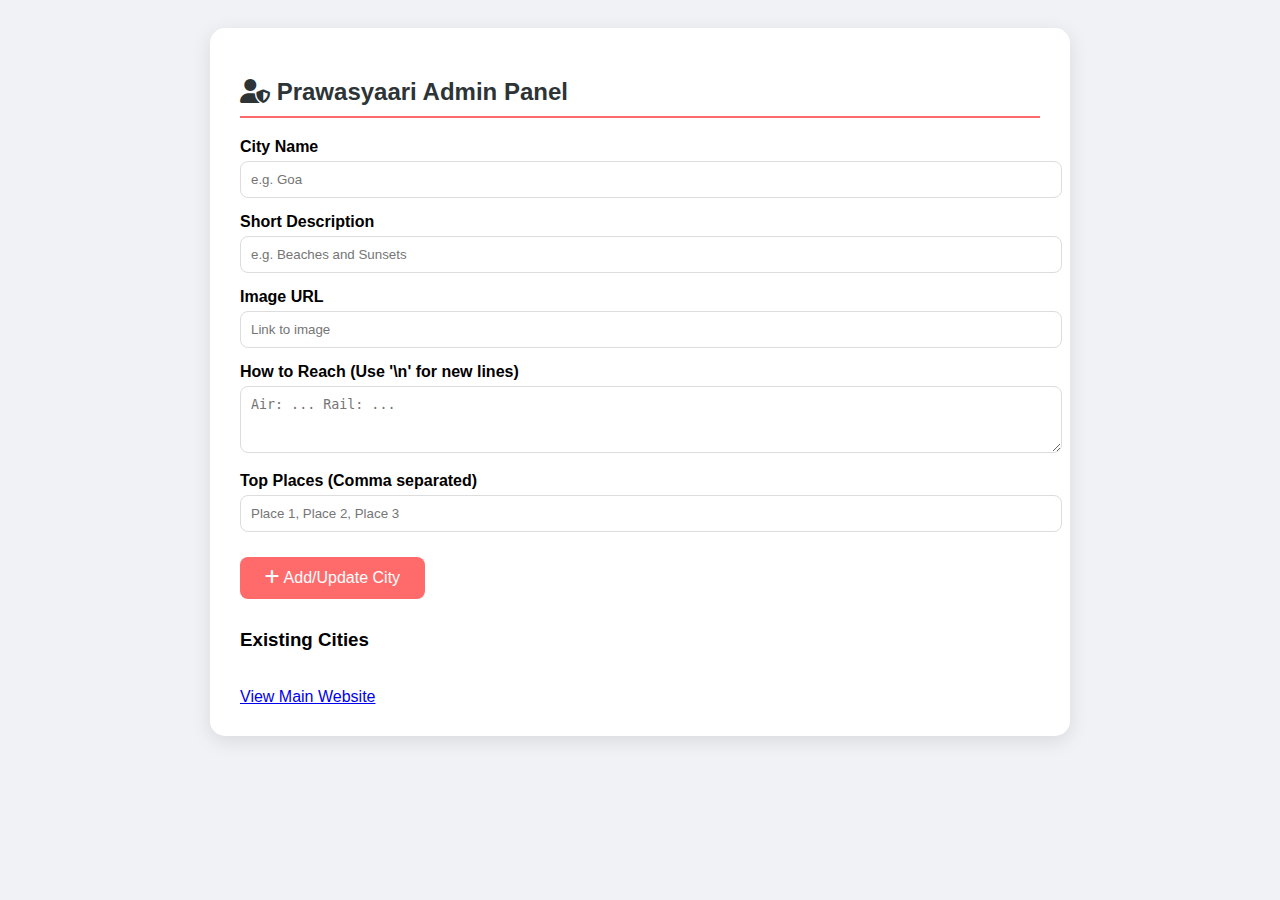
<file: admin.html>
<!DOCTYPE html>
<html lang="en">
<head>
    <meta charset="UTF-8">
    <title>Prawasyaari - Admin Dashboard</title>
    <link rel="stylesheet" href="https://cdnjs.cloudflare.com/ajax/libs/font-awesome/6.0.0/css/all.min.css">
    <style>
        :root { --primary: #ff6b6b; --dark: #2d3436; }
        body { font-family: sans-serif; background: #f0f2f5; padding: 20px; }
        .admin-container { max-width: 800px; margin: auto; background: white; padding: 30px; border-radius: 15px; box-shadow: 0 5px 20px rgba(0,0,0,0.1); }
        h2 { color: var(--dark); border-bottom: 2px solid var(--primary); padding-bottom: 10px; }
        .form-group { margin-bottom: 15px; }
        label { display: block; margin-bottom: 5px; font-weight: bold; }
        input, textarea { width: 100%; padding: 10px; border: 1px solid #ddd; border-radius: 8px; }
        button { background: var(--primary); color: white; border: none; padding: 12px 25px; border-radius: 8px; cursor: pointer; font-size: 16px; margin-top: 10px; }
        button:hover { background: #fa5252; }
        .city-list { margin-top: 30px; }
        .city-item { display: flex; justify-content: space-between; padding: 15px; border-bottom: 1px solid #eee; background: #fafafa; margin-bottom: 10px; border-radius: 8px; }
        .btn-delete { background: #e03131; padding: 5px 10px; font-size: 12px; }
    </style>
</head>
<body>

<div class="admin-container">
    <h2><i class="fas fa-user-shield"></i> Prawasyaari Admin Panel</h2>
    
    <div id="cityForm">
        <div class="form-group">
            <label>City Name</label>
            <input type="text" id="adminCityName" placeholder="e.g. Goa">
        </div>
        <div class="form-group">
            <label>Short Description</label>
            <input type="text" id="adminCityDesc" placeholder="e.g. Beaches and Sunsets">
        </div>
        <div class="form-group">
            <label>Image URL</label>
            <input type="text" id="adminCityImg" placeholder="Link to image">
        </div>
        <div class="form-group">
            <label>How to Reach (Use '\n' for new lines)</label>
            <textarea id="adminCityReach" rows="3" placeholder="Air: ... Rail: ..."></textarea>
        </div>
        <div class="form-group">
            <label>Top Places (Comma separated)</label>
            <input type="text" id="adminCityPlaces" placeholder="Place 1, Place 2, Place 3">
        </div>
        <button onclick="saveCity()"><i class="fas fa-plus"></i> Add/Update City</button>
    </div>

    <div class="city-list">
        <h3>Existing Cities</h3>
        <div id="displayCityList"></div>
    </div>
    
    <br>
    <a href="index.html" target="_blank">View Main Website</a>
</div>

<script>
    // LocalStorage से डेटा लोड करना
    function loadAdminData() {
        let cities = JSON.parse(localStorage.getItem('prawasyaariData')) || {};
        let listDiv = document.getElementById('displayCityList');
        listDiv.innerHTML = "";

        for (let key in cities) {
            listDiv.innerHTML += `
                <div class="city-item">
                    <span><strong>${cities[key].name}</strong></span>
                    <button class="btn-delete" onclick="deleteCity('${key}')">Delete</button>
                </div>`;
        }
    }

    function saveCity() {
        let name = document.getElementById('adminCityName').value;
        let desc = document.getElementById('adminCityDesc').value;
        let img = document.getElementById('adminCityImg').value;
        let reach = document.getElementById('adminCityReach').value;
        let places = document.getElementById('adminCityPlaces').value.split(',');

        if(!name) return alert("City Name is required!");

        let cities = JSON.parse(localStorage.getItem('prawasyaariData')) || {};
        
        cities[name.toLowerCase()] = {
            name: name,
            desc: desc,
            img: img,
            reach: reach,
            places: places.map(p => p.trim())
        };

        localStorage.setItem('prawasyaariData', JSON.stringify(cities));
        alert("City Saved Successfully!");
        loadAdminData();
    }

    
    function deleteCity(key) {
        let cities = JSON.parse(localStorage.getItem('prawasyaariData')) || {};
        delete cities[key];
        localStorage.setItem('prawasyaariData', JSON.stringify(cities));
        loadAdminData();
    }

    loadAdminData();
</script>

</body>
</html>
</file>
